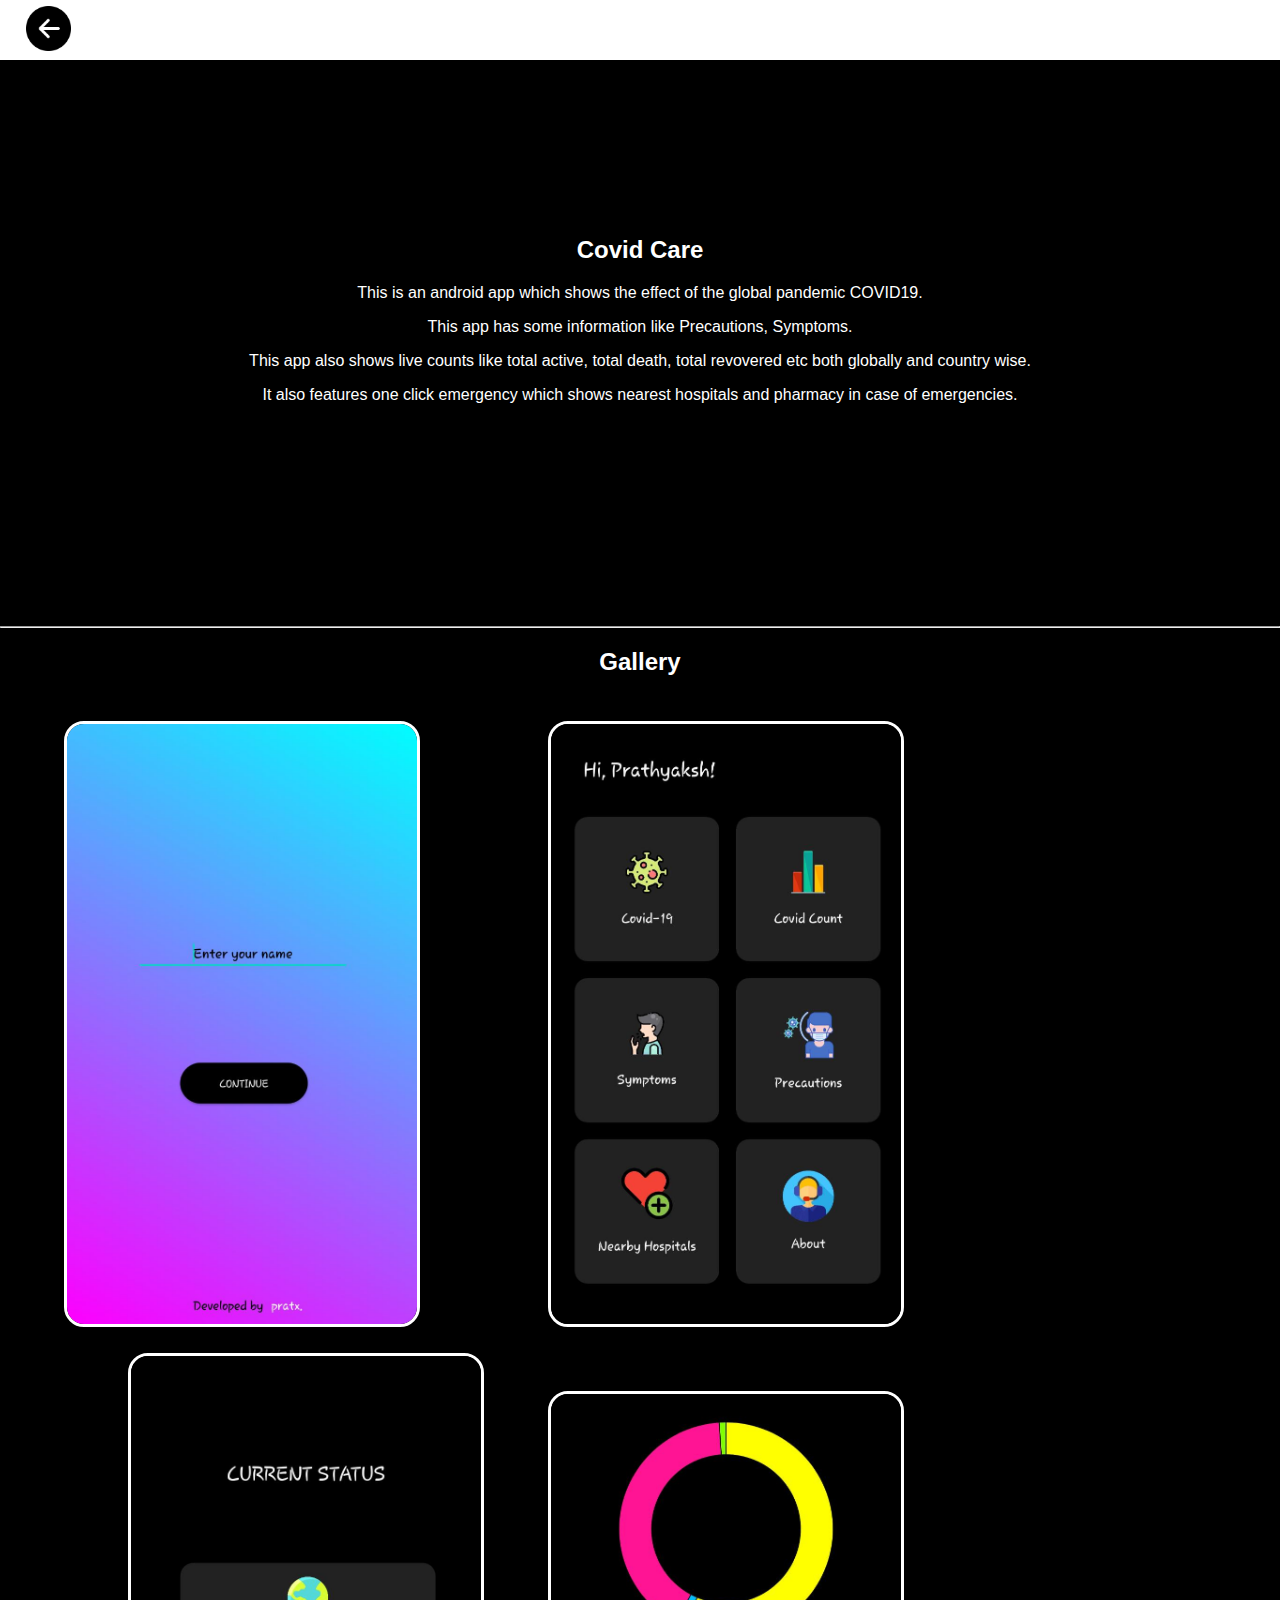
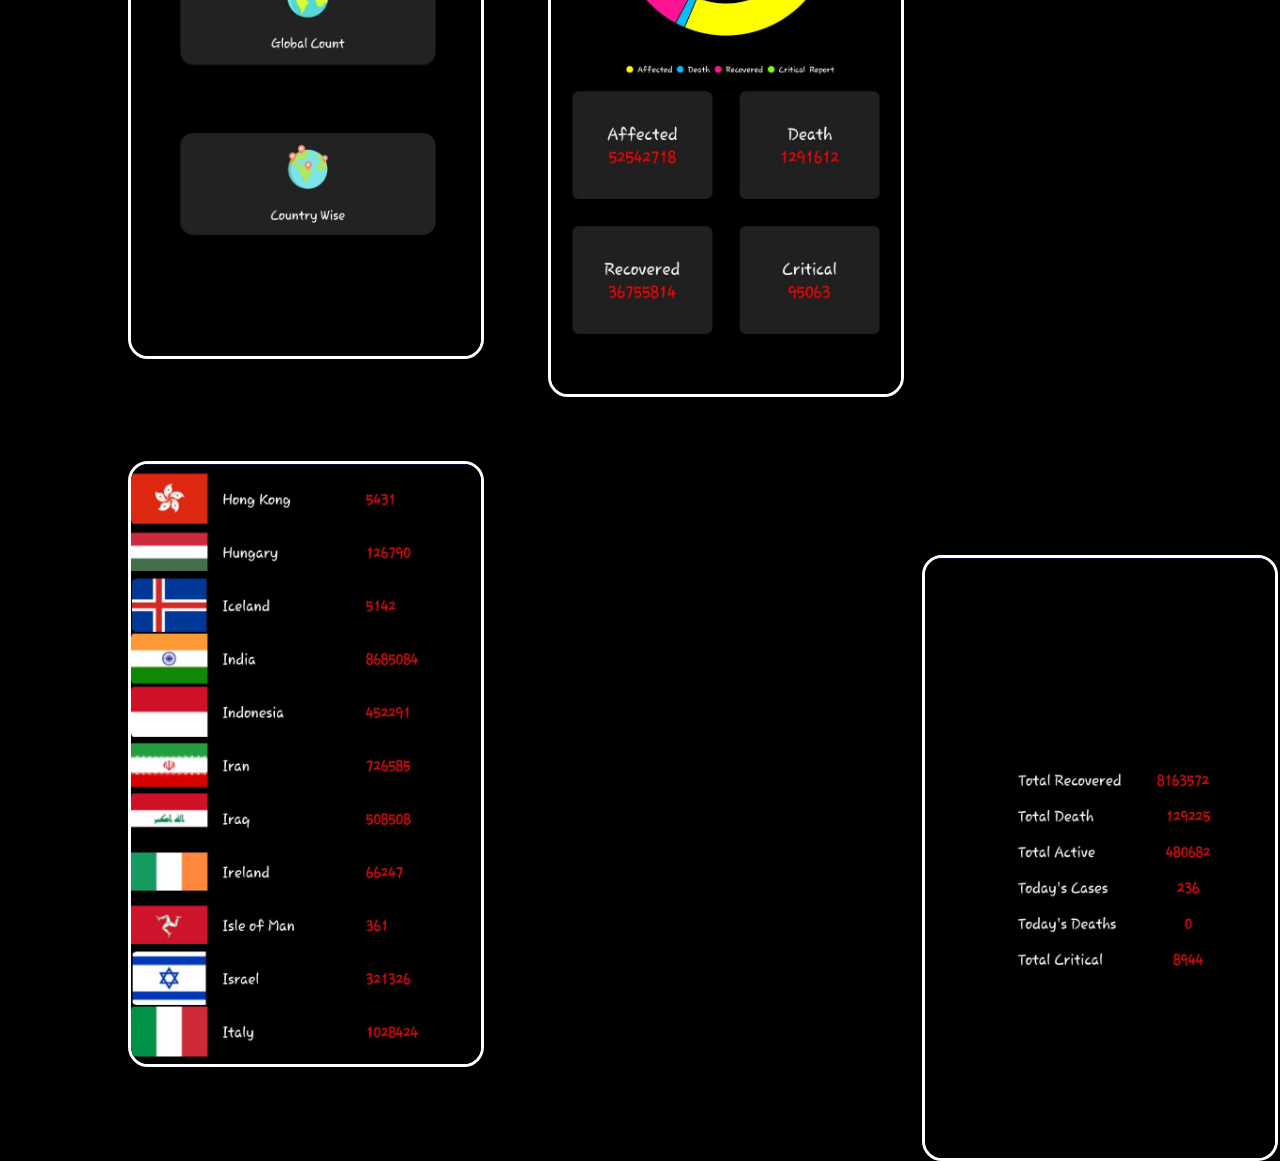
<file: covid care.html>
<html>
    <head>
        <title>Covid Care</title>
        <link rel="stylesheet" href="css/covid care.css">
        <link href="https://unpkg.com/aos@2.3.1/dist/aos.css" rel="stylesheet">
        <script src="https://unpkg.com/aos@2.3.1/dist/aos.js"></script>
    </head>
    <body>
        <script>
            AOS.init();
        </script>

        <div class="back">
            <a href="index.html">
                <img src="images\back.png">
            </a>
        </div>
    
        <div class="top">
            <div class="Heading"><br><br><br><br><br><br><br><br><br><br><br><br>
                <h2>Covid Care</h2>
            </div>
            <div class="info">
                <p>This is an android app which shows the effect of the global pandemic COVID19.</p>
                <p>This app has some information like Precautions, Symptoms.</p>
                <p>This app also shows live counts like total active, total death, total revovered etc both globally and country wise.</p>
                <p>It also features one click emergency which shows nearest hospitals and pharmacy in case of emergencies.</p>
            </div>
            <br><br><br><br><br><br><br><br><br><br><br>
            <hr>
            <div class="heading2">
                <h2>Gallery</h2>
            </div>
        </div>
        

        <div class="gallery" >
            <div class="pic1" data-aos="fade-up" data-aos-duration="2000" data-aos-delay="400">
                <img src="images\pro1.1.jpeg">
            </div>

            <div class="pic2" data-aos="fade-up" data-aos-duration="2000" data-aos-delay="400">
                <img src="images\pro1.2.jpeg">
            </div>

            <div class="pic3" data-aos="fade-up" data-aos-duration="2000" data-aos-delay="400">
                <img src="images\pro1.3.jpeg">
            </div>
        

            <div class="pic4" >
                <img src="images\pro1.4.jpeg">
            </div>

            <div class="pic5">
                <img src="images\pro1.5.jpeg">
            </div>
            <div class="pic6">
                <img src="images\pro1.6.jpeg">
            </div>

        </div>
    </body>
</html>
</file>
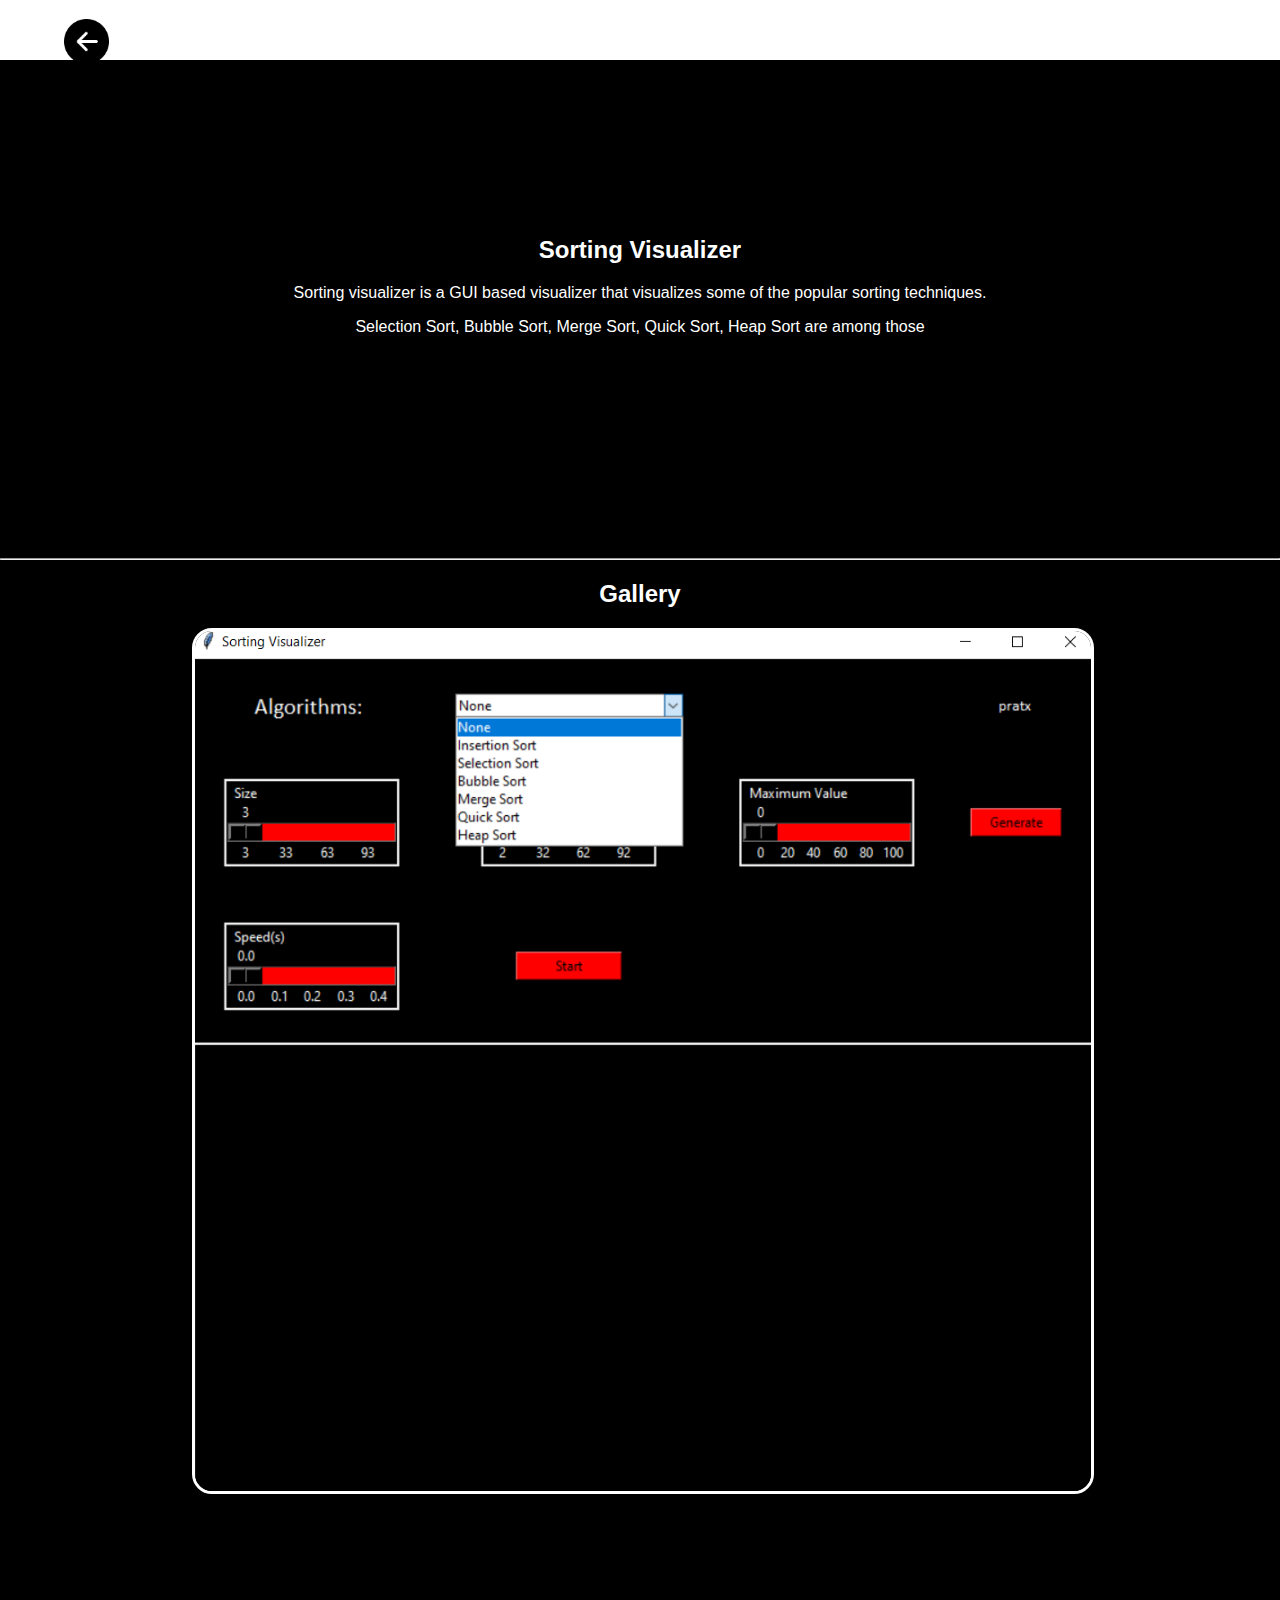
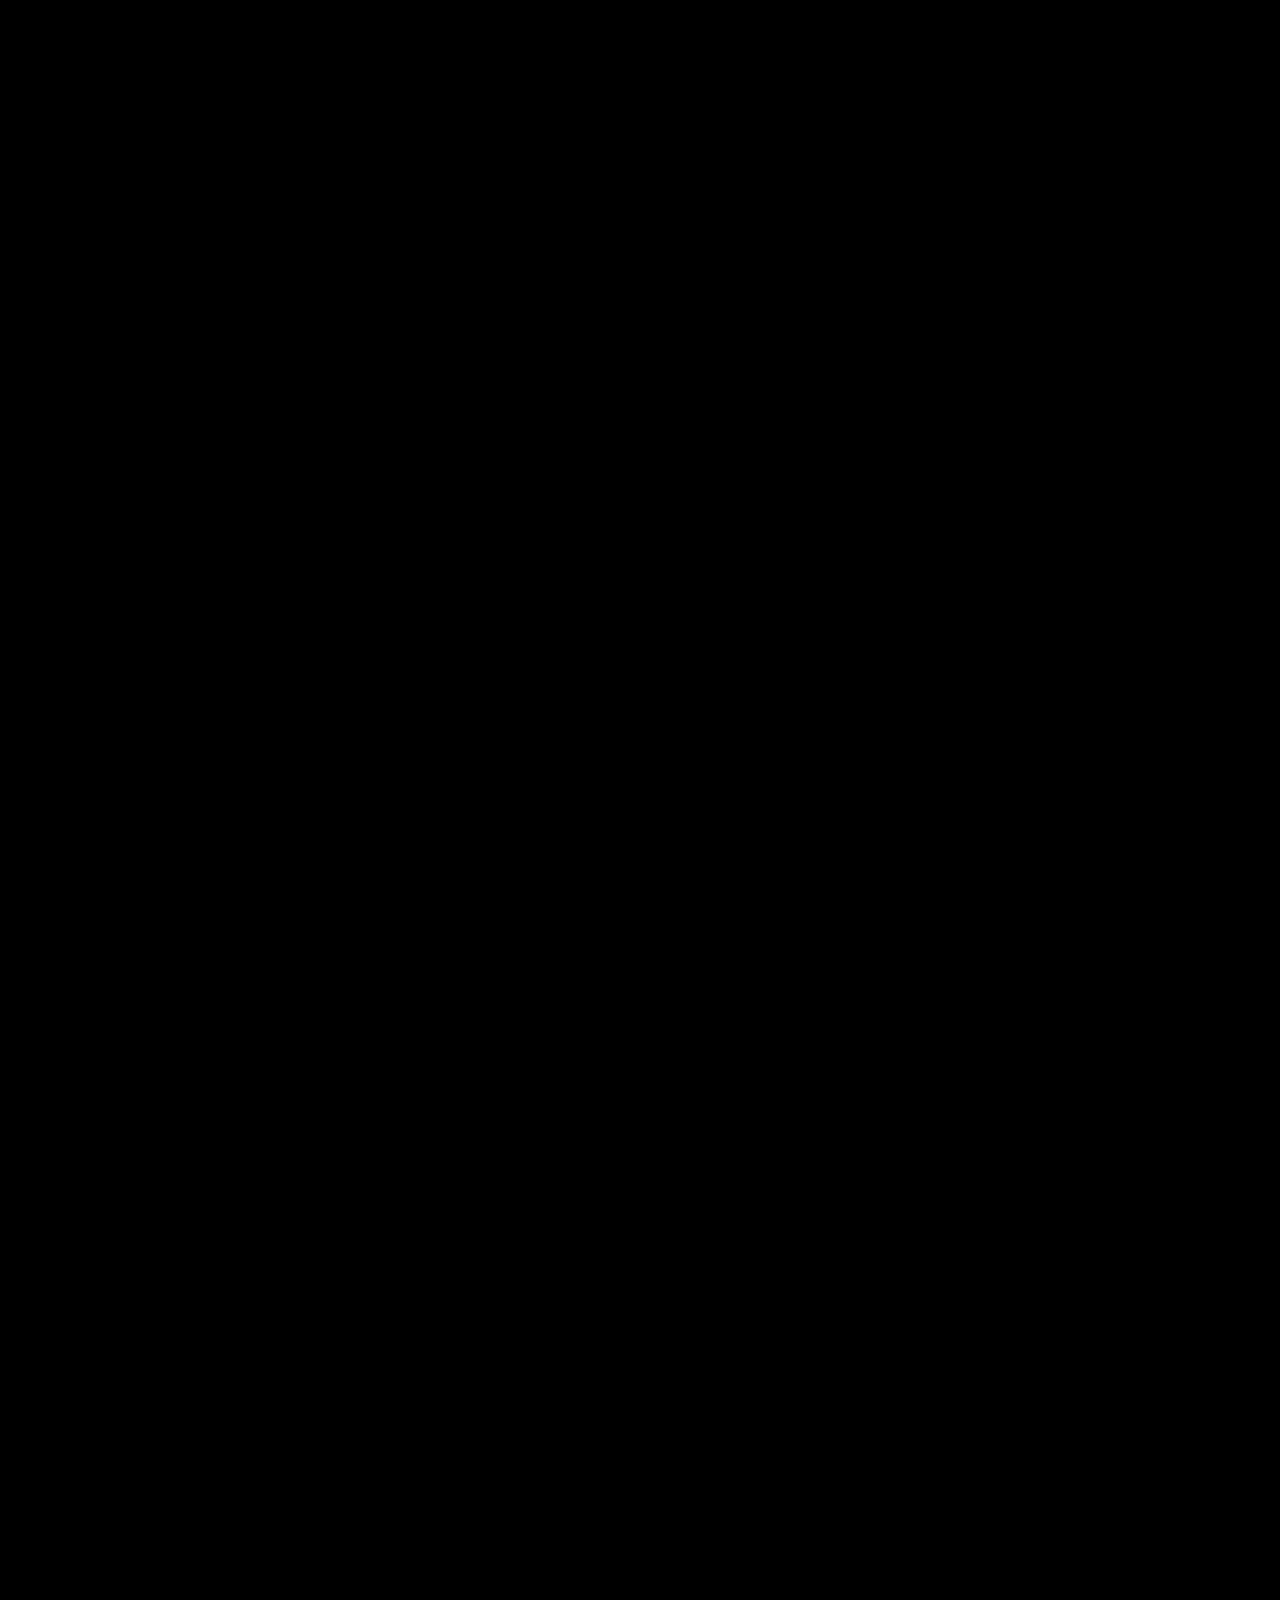
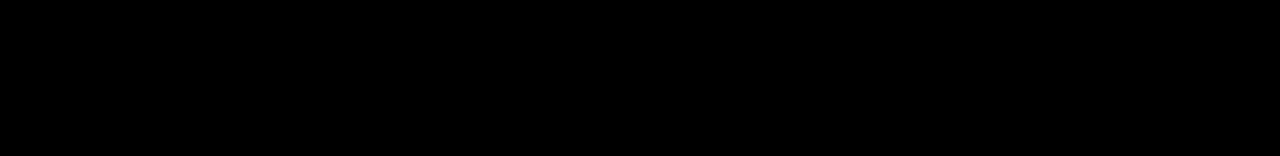
<file: sorting.html>
<html>
    <head>
        <title>Sorting Visualixer</title>
        <link rel="stylesheet" href="css/sorting.css">
        <meta name="viewport" content="width=device-width, initial-scale=1.0">
        
    </head>

    <body>

        <div class="back">
            <a href="index.html">
                <img src="images\back.png">
            </a>
        </div>
        <div class="top">
            <div class="Heading"><br><br><br><br><br><br><br><br><br><br><br><br>
                <h2>Sorting Visualizer</h2>
            </div>
            <div class="info">
                <p>Sorting visualizer is a GUI based visualizer that visualizes some of the popular sorting techniques.</p>
                <p>Selection Sort, Bubble Sort, Merge Sort, Quick Sort, Heap Sort are among those</p>
            </div>
            <br><br><br><br><br><br><br><br><br><br><br>
            <hr>
            <div class="heading2">
                <h2>Gallery</h2>
            </div>
        </div>

        <div class="gallery">
            <div class="pic1">
                <img src="images\proj2.3.png">
            </div>

            <div class="pic2">
                <img src="images\proj2.1.png">
            </div>

            <div class="pic3">
                <img src="images\proj2.2.png">
            </div>
        </div>

        </div>
    </body>
</html>
</file>
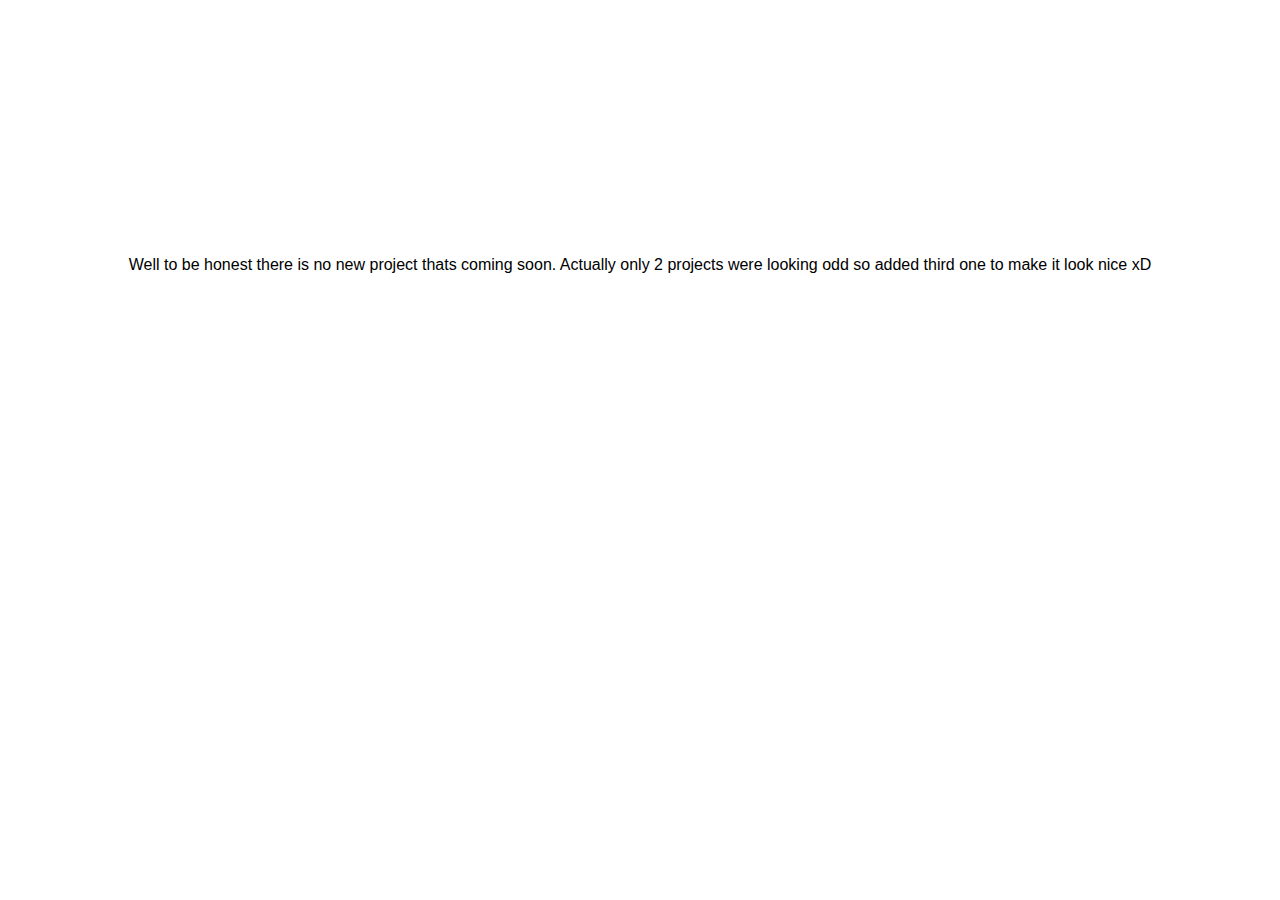
<file: third-project.html>
<html>
    <head>
        <title>Coming Soon</title>
    </head>
    <body style="width: 100%; height: 70%; padding: 0; margin: 0;">
        <p style="font-family: -apple-system, BlinkMacSystemFont, 'Segoe UI', Roboto, Oxygen, Ubuntu, Cantarell, 'Open Sans', 'Helvetica Neue', sans-serif; text-align: center;margin-top: 20%;">Well to be honest there is no new project thats coming soon. Actually only 2 projects were looking odd so added third one to make it look nice xD</p>
    </body>
</html>
</file>
<file: css/covid care.css>
html
{
    scroll-behavior: smooth;
}

body
{
    scroll-behavior: smooth;
    width: 100%;
    color: white;
    background-color: black;
    font-family: -apple-system, BlinkMacSystemFont, 'Segoe UI', Roboto, Oxygen, Ubuntu, Cantarell, 'Open Sans', 'Helvetica Neue', sans-serif;
    margin: 0;
    padding: 0;
}

.back
{
    z-index: 99;
    position: fixed;
    height: 60px;
    width: 100%;
    background-color: white;
}

.back img
{
    margin-top: 0.5%;
    margin-left: 2%;
    height: 45px;
    width: 45px;
    float: left;
}
.back a
{
    margin-top: 5%;
    font-size: 18px;
    text-decoration: none;
}
.top
{
    
    text-align: center;
}

.gallery
{
    background-color: black;
    width: 100%;
    height: 200%;
}
.pic1 img
{
    margin-top: 2%;
    float: left;
    margin-left: 5%;
    border-style: solid;
    border-color: white;
    border-radius: 20px;
    width: 350px;
    height: 600px;
}

.pic2 img
{
    margin-top: 2%;
    float: left;
    margin-left: 10%;
    border-style: solid;
    border-color: white;
    border-radius: 20px;
    width: 350px;
    height: 600px;
}

.pic3 img
{
    margin-top: 2%;
    margin-left: 10%;
    float: left;
    border-style: solid;
    border-color: white;
    border-radius: 20px;
    width: 350px;
    height: 600px;
}

.pic4 img
{
    float: left;
    border-style: solid;
    border-color: white;
    border-radius: 20px;
    width: 350px;
    height: 600px;
    margin-left: 5%;
    margin-top: 5%;
}

.pic5 img
{
    float: left;
    margin-left: 10%;
    margin-top: 5%;
    border-style: solid;
    border-color: white;
    border-radius: 20px;
    width: 350px;
    height: 600px;
    
}

.pic6 img
{
    margin-left: 72%;
    margin-top: -40%;
    float: left;
    border-style: solid;
    border-color: white;
    border-radius: 20px;
    width: 350px;
    height: 600px;

}
</file>
<file: css/sorting.css>
html
{
    scroll-behavior: smooth;
}

html,body
{
    overflow-x: hidden;
}
body
{
    scroll-behavior: smooth;
    font-family: -apple-system, BlinkMacSystemFont, 'Segoe UI', Roboto, Oxygen, Ubuntu, Cantarell, 'Open Sans', 'Helvetica Neue', sans-serif;
    margin: 0;
    padding: 0;
    width: 100%;
    color: white;
    height: auto;
    background-color: black;
}

.back
{
    z-index: 99;
    position: fixed;
    height: 60px;
    width: 100%;
    background-color: white;
}

.back img
{
    margin-top: 1.5%;
    margin-left: 5%;
    height: 45px;
    width: 45px;
    float: left;
}
.back a
{
    margin-top: 5%;
    font-size: 18px;
    text-decoration: none;
}

.top
{
    text-align: center;
}

.gallery
{
    width: 100%;
    height: auto;
    height: max-content;
    max-height: 100vh;
}

.pic1 img
{
    margin-left: 15%;
    width: 70%;
    height: auto;
    border-style: solid;
    border-radius: 20px;
}

.pic2 img
{
    margin-top: 5%;
    margin-left: 15%;
    width: 70%;
    height: auto;
    border-style: solid;
    border-radius: 20px;
}


.pic3 img
{
    margin-top: 5%;
    margin-left: 15%;
    width: 70%;
    height: auto;
    border-style: solid;
    border-radius: 20px;
}
</file>
